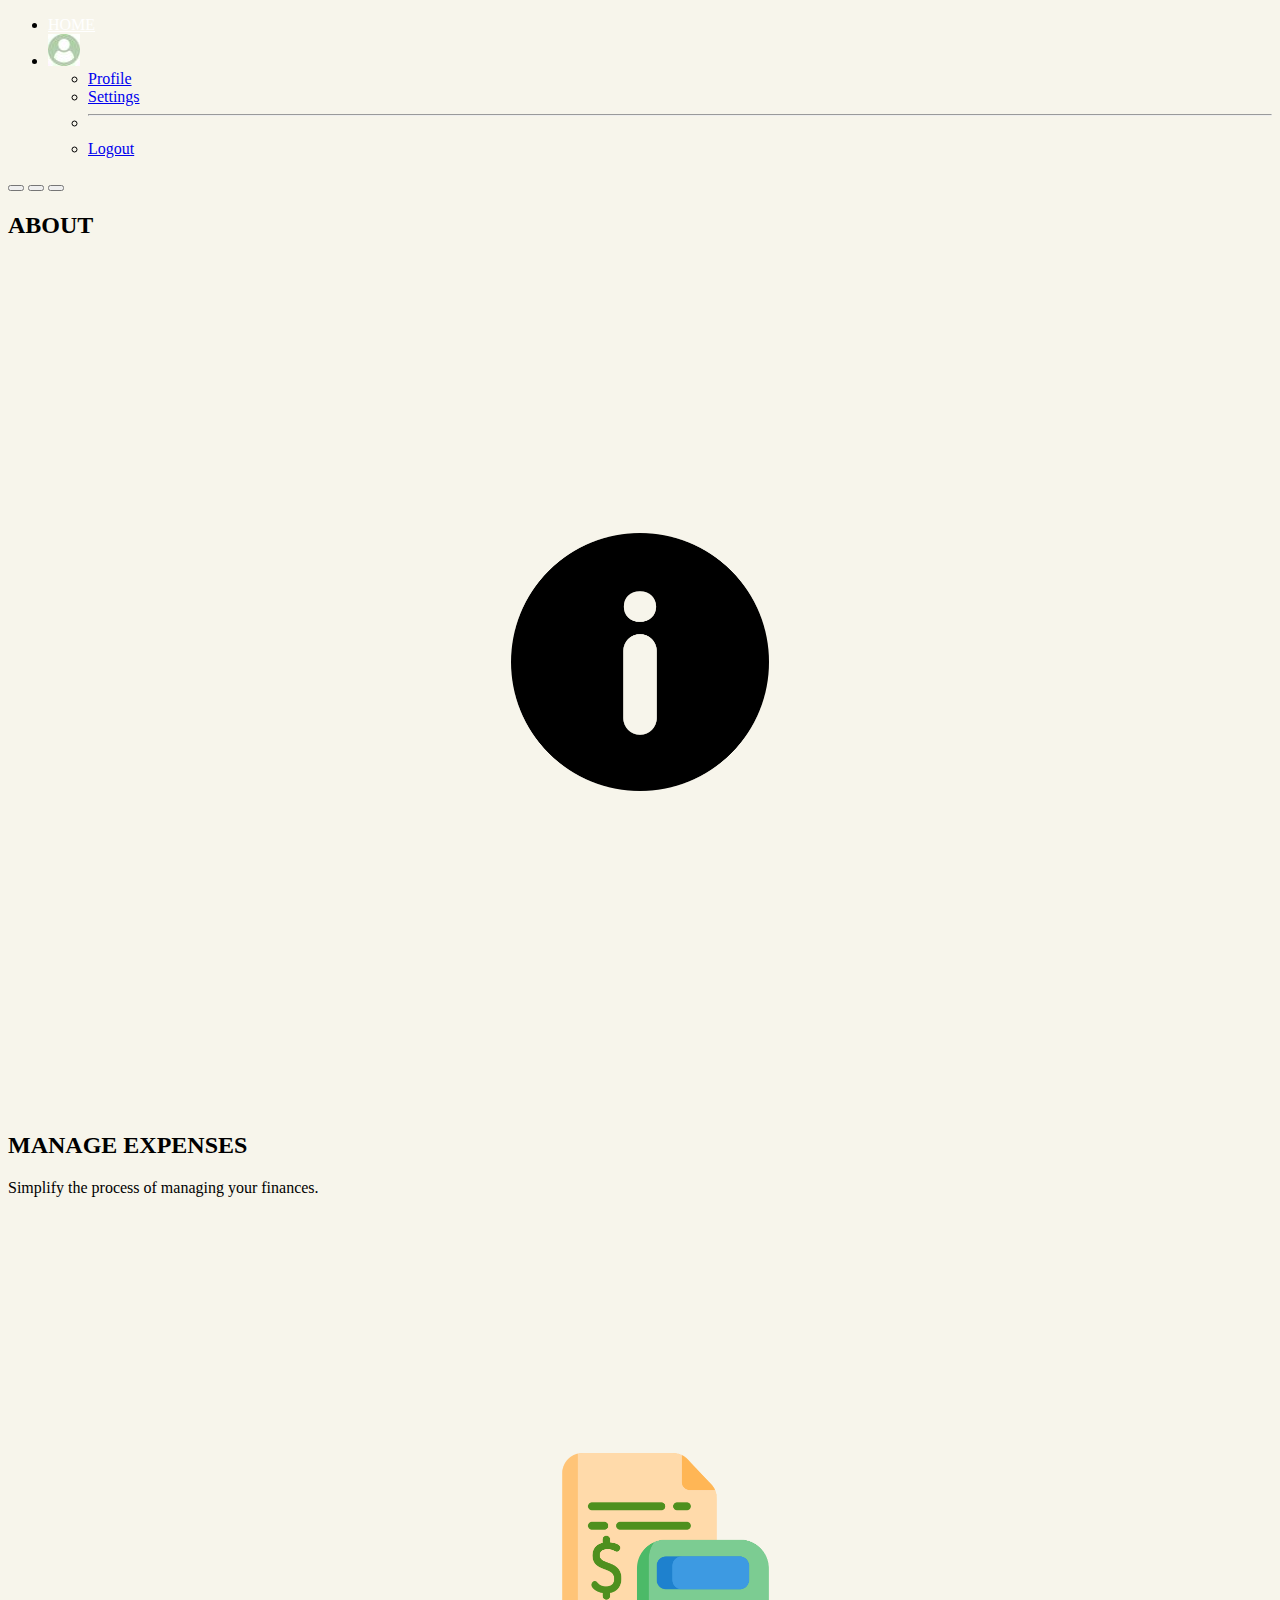
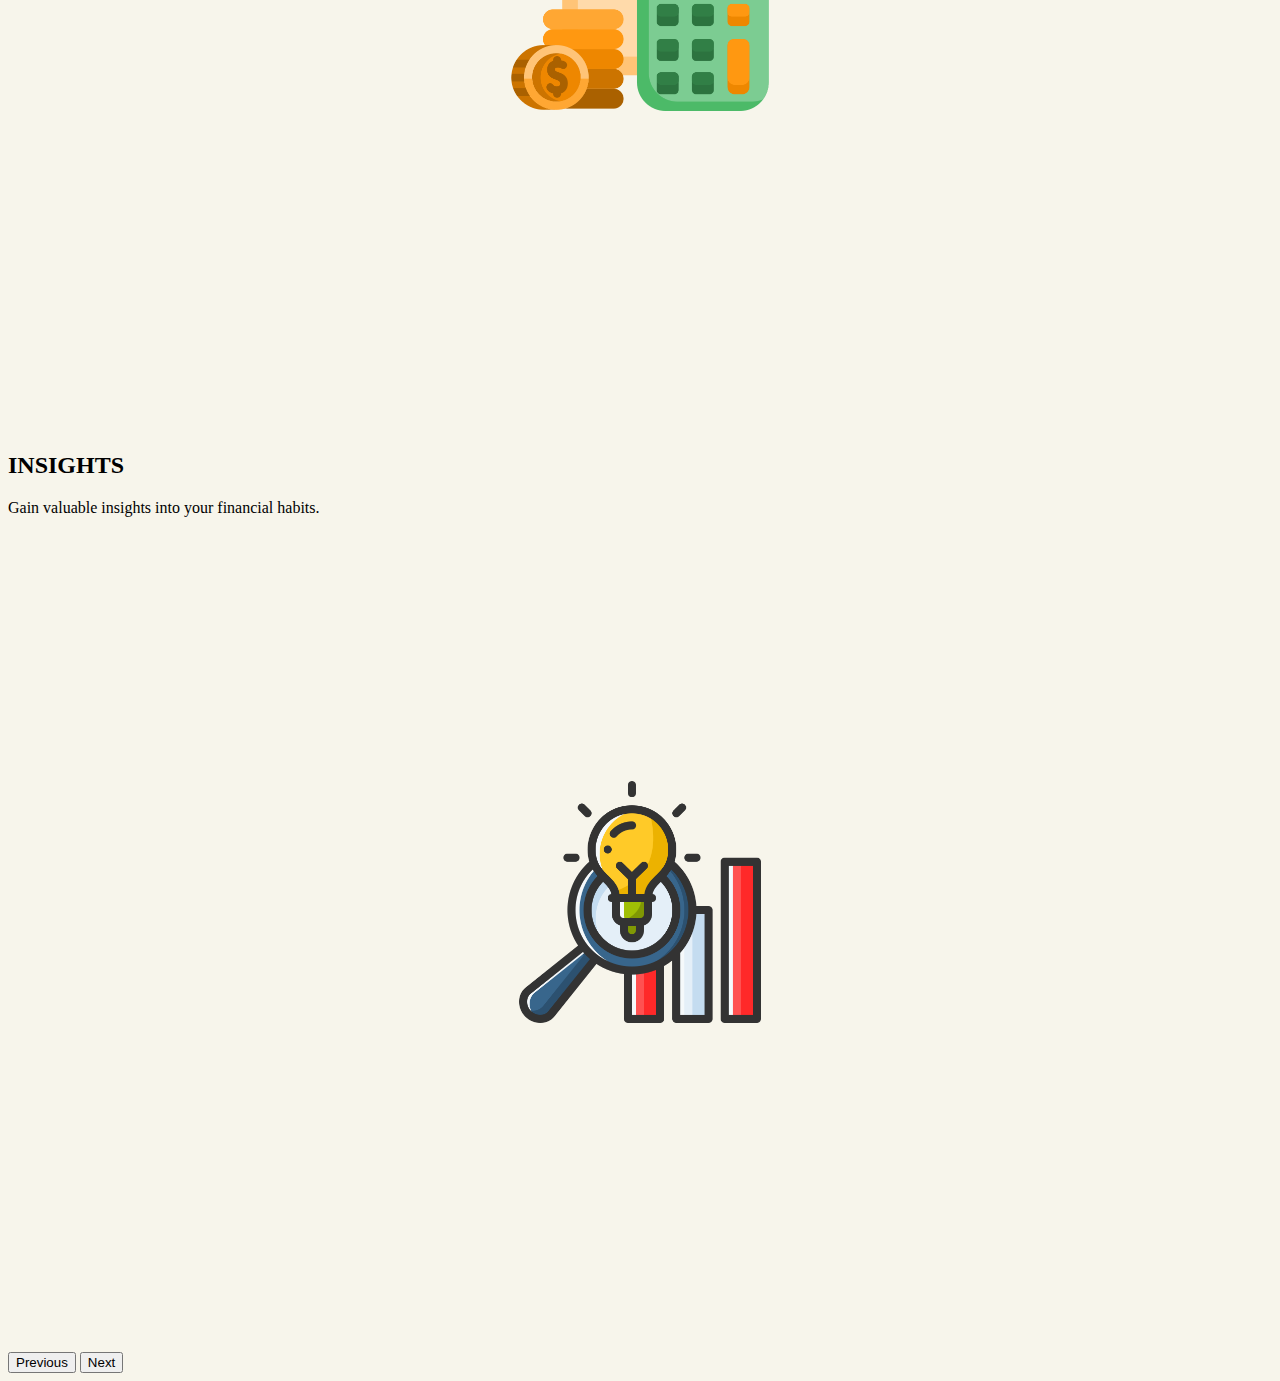
<file: index.html>
<!DOCTYPE html>
<html lang="en">
<head>
  <meta charset="UTF-8">
  <meta name="viewport" content="width=device-width, initial-scale=1.0">
  <title>Document</title>
  <link href="https://cdn.jsdelivr.net/npm/bootstrap@5.0.2/dist/css/bootstrap.min.css" rel="stylesheet" integrity="sha384-EVSTQN3/azprG1Anm3QDgpJLIm9Nao0Yz1ztcQTwFspd3yD65VohhpuuCOmLASjC" crossorigin="anonymous">
  <link rel="stylesheet" href="styles.css">

</head>
<body>
  <!-- navigation bar -->
  <ul class="nav nav-tabs justify-content-end sticky-top navbar-dark bg-dark">
   
    <li class="nav-item">
      <a class="nav-link" href="index.html">HOME</a>
    </li>
    <li class="nav-item dropdown">
      <a class="nav-link dropdown-toggle" data-bs-toggle="dropdown" href="#" role="button" aria-expanded="false"><img class="img-user" src="user.jpg" alt="user"></a>
      <ul class="dropdown-menu">
        <li><a class="dropdown-item" href="#">Profile</a></li>
        <li><a class="dropdown-item" href="#">Settings</a></li>
        <li><hr class="dropdown-divider"></li>
        <li><a class="dropdown-item" href="http://localhost/project/login.php">Logout</a></li>
      </ul>
    </li>
    
  </ul>
  
  <div class="carousel-container">
  <div id="carouselExampleDark" class="carousel carousel-dark slide" data-bs-ride="carousel">
    <div class="carousel-indicators">
      <button type="button" data-bs-target="#carouselExampleDark" data-bs-slide-to="0" class="active" aria-current="true" aria-label="Slide 1"></button>
      <button type="button" data-bs-target="#carouselExampleDark" data-bs-slide-to="1" aria-label="Slide 2"></button>
      <button type="button" data-bs-target="#carouselExampleDark" data-bs-slide-to="2" aria-label="Slide 3"></button>
    </div>
    <div class="carousel-inner">
      <div class="carousel-item  carousel-image bg-img-1 active" id="img-1" data-bs-interval="10000">
        <!-- <img src="/Images/add expenses.png" class="d-block w-100" alt="sdd-expenses"> -->
        <div class="carousel-caption d-none d-md-block">
          <h2>ABOUT</h2>
        </div>
      </div>
      <div class="carousel-item carousel-image bg-img-2" id="img-2"data-bs-interval="2000">
        <!-- <img src="/Images/manage expenses.png" class="d-block w-100" alt="manage-expenses"> -->
        <div class="carousel-caption d-none d-md-block">
          <h2>MANAGE EXPENSES</h2>
          <p>Simplify the process of managing your finances.</p>
        </div>
      </div>
      <div class="carousel-item carousel-image bg-img-3" id="img-3"data-bs-interval="3000" >
        <!-- <img src="/Images/insight.png" class="d-block w-100" alt="insight"> -->
        <div class="carousel-caption d-none d-md-block">
          <h2>INSIGHTS</h2>
          <p>Gain valuable insights into your financial habits.</p>
        </div>
      </div>
    </div>
    <button class="carousel-control-prev" type="button" data-bs-target="#carouselExampleDark" data-bs-slide="prev">
      <span class="carousel-control-prev-icon" aria-hidden="true"></span>
      <span class="visually-hidden">Previous</span>
    </button>
    <button class="carousel-control-next" type="button" data-bs-target="#carouselExampleDark" data-bs-slide="next">
      <span class="carousel-control-next-icon" aria-hidden="true"></span>
      <span class="visually-hidden">Next</span>
    </button>
  </div>
</div>

 
 

  

<script src="https://ajax.googleapis.com/ajax/libs/jquery/3.7.0/jquery.min.js"></script>
  <script src="https://cdn.jsdelivr.net/npm/bootstrap@5.0.2/dist/js/bootstrap.bundle.min.js" integrity="sha384-MrcW6ZMFYlzcLA8Nl+NtUVF0sA7MsXsP1UyJoMp4YLEuNSfAP+JcXn/tWtIaxVXM" crossorigin="anonymous"></script> 
  <script src="index.js"></script>
</body>
</html>
</file>
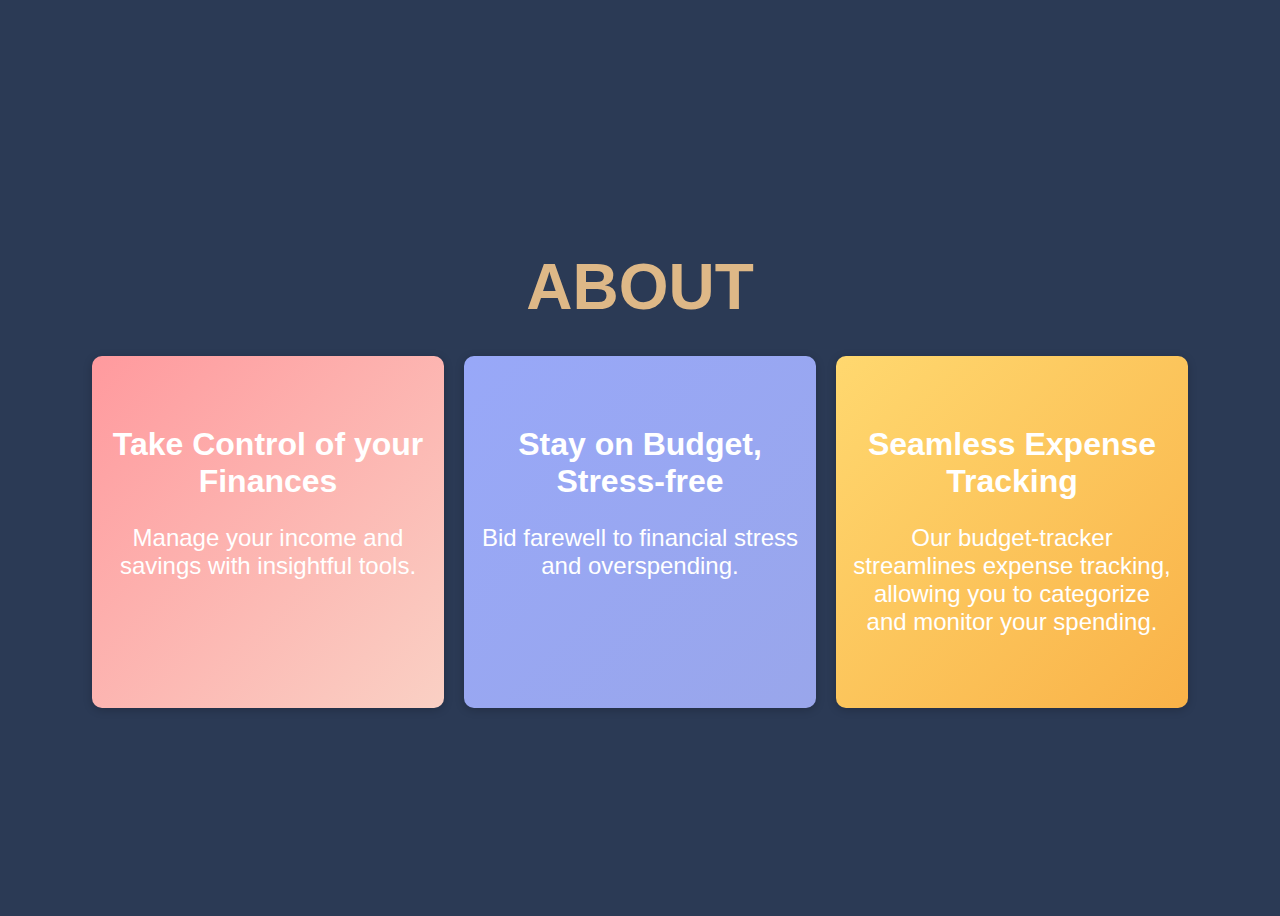
<file: about.html>
<html>
  <head>
    <style>
      .container {
        display: flex;
        flex-direction: column;
        align-items: center;
        justify-content: center;
        height: 100vh;
        text-align: center;
      }
      body
      {
        background-color: #2B3A55;
      }

      .card-group {
        display: flex;
        gap: 20px;
      }

      .card {
        height: 20rem;
        width: 20rem;
        transition: transform 0.3s;
        border-radius: 10px;
        overflow: hidden;
        box-shadow: 0 2px 10px rgba(0, 0, 0, 0.2);
        background-position: center;
        background-repeat: no-repeat;
        background-size: cover;
        color: #fff;
        flex-direction: column;
        justify-content: center;
        
        padding: 1rem;
      }

      .card:hover {
        transform: translateY(-10px);
      }

      .card1 {
        background-image: linear-gradient(to bottom right, #ff9a9e, #fad0c4);
        font-family: 'Ysabeau Infant', sans-serif;
      }

      .card2 {
        background-image: linear-gradient(to bottom right, #98A8F8, #99a6eb);
        font-family: 'Ysabeau Infant', sans-serif;
      }

      .card3 {
        background-image: linear-gradient(to bottom right, #ffd86f, #f9b248);
        font-family: 'Ysabeau Infant', sans-serif;
      }

      .card-title {
        font-size: xx-large;
        font-weight: bolder;
        margin-bottom: 0pc;
      }

      .card-text {
        font-size: 1rem;
        text-align: center;
        display: flex;
        align-items: center;
      }

      .heading {
        font-size: 4rem;
        font-weight: bolder;
        margin-bottom: 2rem;
        color: burlywood;
        font-family: Verdana, Geneva, Tahoma, sans-serif;
      }
      .card-text{
        font-family: 'Gill Sans', 'Gill Sans MT', Calibri, 'Trebuchet MS', sans-serif;
        font-size: 1.5rem;
       
      }
    </style>
  </head>
  <body>
    <div class="container">
      <h1 class="heading">ABOUT</h1>
      <div class="card-group">
        <div class="card card1">
          <div class="card-body">
            <h5 class="card-title">Take Control of your Finances</h5>
            <p class="card-text">Manage your income and savings with insightful tools.</p>
          </div>
        </div>

        <div class="card card2">
          <div class="card-body">
            <h5 class="card-title">Stay on Budget, Stress-free</h5>
            <p class="card-text">Bid farewell to financial stress and overspending.</p>
          </div>
        </div>

        <div class="card card3">
          <div class="card-body">
            <h5 class="card-title">Seamless Expense Tracking</h5>
            <p class="card-text"> Our budget-tracker streamlines expense tracking, allowing you to categorize and monitor your spending.</p>
          </div>
        </div>
      </div>
    </div>
  </body>
</html>
</file>
<file: styles.css>
/* .carousel-container {
    display: flex;
    justify-content: center;
    align-items: center;
    height: 100vh;
  } */

  .bg-img-1
  {
      background-image: url('about1.png'); 
  }



.bg-img-2
{
    background-image: url('expenses.png'); 
}
.bg-img-3
{
    background-image: url('insight1.png'); 
}

.carousel-image
{
    height: 100vh;
    background-repeat: no-repeat;
    background-size:258px;
    background-position: center;
}
.nav-link {
    color: white;
    
}
.nav-link:hover
{
    text-decoration: none;
    color: white;
    background-color: rgba(255, 255, 255, 0.1);
}
.nav-link .dropdown-toggle:hover
{
    text-decoration: none;
    color: white;
    background-color: rgba(255, 255, 255, 0.1);
}
.nav-link .dropdown-toggle:visited
{
    text-decoration: none;
    color: white;
    background-color: rgba(255, 255, 255, 0.1);
}
.heading
{
    text-align: center;
}
.emphasis
{
    font-weight: bolder;
}
body{
    background-color:#F7F5EB ;
}

.carousel-container {
    background-color: #F7F5EB; /* Set the initial background color */
    transition: background-color 0.5s ease; /* Add transition for smooth color change */
  }
</file>
